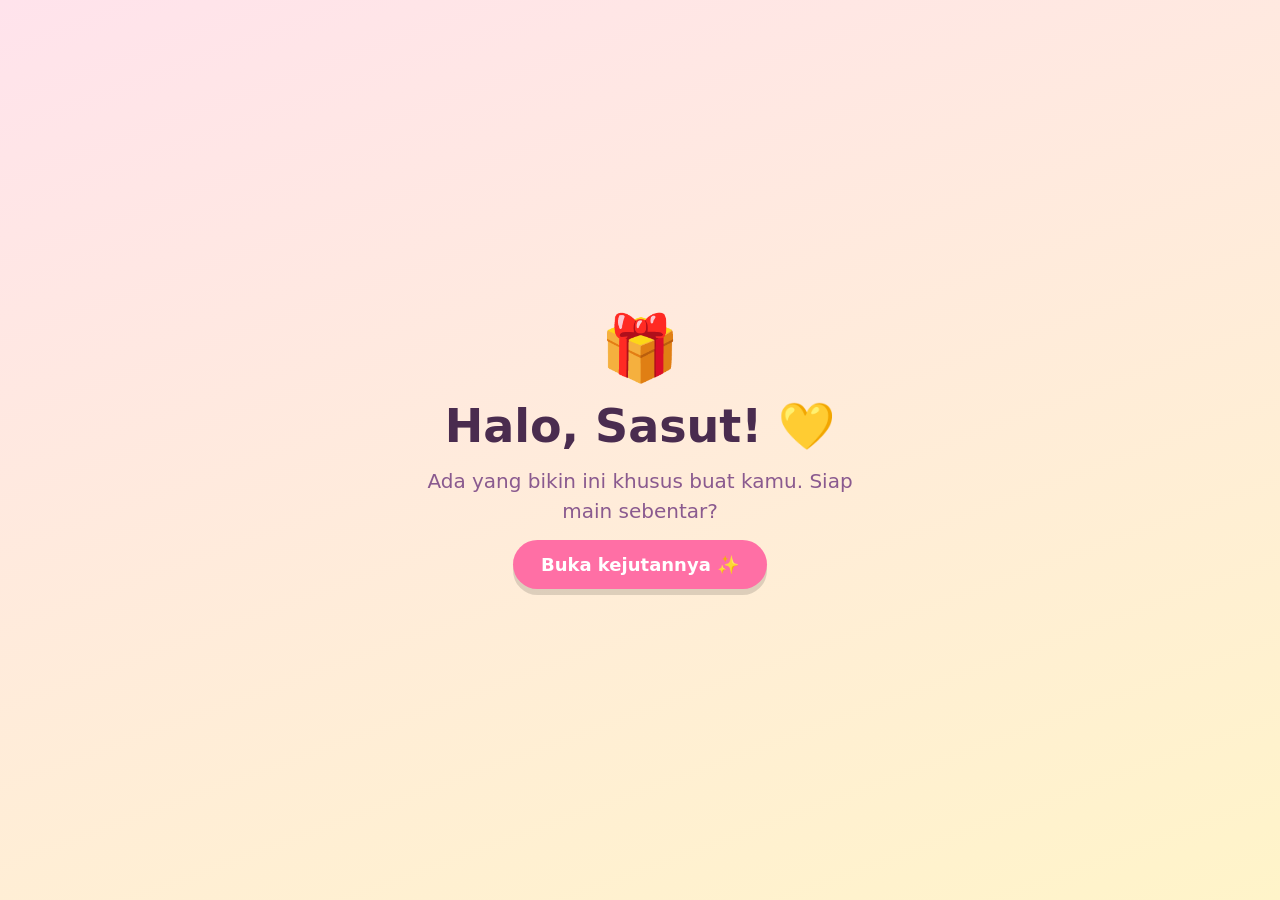
<file: index.html>
<!DOCTYPE html>
<html lang="id">
<head>
<meta charset="utf-8">
<meta name="viewport" content="width=device-width, initial-scale=1, viewport-fit=cover">
<title>Buat Sasut 💛</title>
<link rel="icon" href="data:image/svg+xml,%3Csvg xmlns='http://www.w3.org/2000/svg' viewBox='0 0 100 100'%3E%3Ctext y='.9em' font-size='90'%3E💛%3C/text%3E%3C/svg%3E">
<link rel="stylesheet" href="css/style.css">
</head>
<body>


<section class="scene on" id="s1">
  <div class="big">🎁</div>
  <h1>Halo, Sasut! 💛</h1>
  <p>Ada yang bikin ini khusus buat kamu. Siap main sebentar?</p>
  <button onclick="go('s2')">Buka kejutannya ✨</button>
</section>

<section class="scene" id="s2">
  <p class="count" id="cnt">Ketuk Mochi 7 kali ya!</p>
  <svg id="mochi" viewBox="0 0 200 190" onclick="tapMochi(event)" aria-label="Mochi si maskot">
    <ellipse cx="100" cy="178" rx="60" ry="8" fill="#0002"/>
    <path d="M100 18c58 0 84 40 84 84 0 42-34 68-84 68S16 144 16 102c0-44 26-84 84-84z" fill="#ffb3cf" stroke="#4a2c4f" stroke-width="5"/>
    <path d="M62 24c-8-16-4-24 4-20 6 3 8 12 6 20M138 24c8-16 4-24-4-20-6 3-8 12-6 20" fill="#ffb3cf" stroke="#4a2c4f" stroke-width="5" stroke-linecap="round"/>
    <g id="eyes"><circle cx="70" cy="95" r="10" fill="#4a2c4f"/><circle cx="130" cy="95" r="10" fill="#4a2c4f"/><circle cx="73" cy="91" r="3.5" fill="#fff"/><circle cx="133" cy="91" r="3.5" fill="#fff"/></g>
    <ellipse cx="48" cy="118" rx="14" ry="8" fill="#ff7fa8" opacity=".7"/><ellipse cx="152" cy="118" rx="14" ry="8" fill="#ff7fa8" opacity=".7"/>
    <path id="mouth" d="M84 122q16 16 32 0" fill="none" stroke="#4a2c4f" stroke-width="5" stroke-linecap="round"/>
  </svg>
  <div class="bubble" id="say">Halo! Aku Mochi. Aku dikirim buat nemenin kamu hari ini 🌸</div>
  <button id="next2" style="display:none" onclick="go('s3')">Lanjut ➜</button>
</section>

<section class="scene" id="s3">
  <div id="hud"><div class="bubble" id="say3" style="margin:auto">Pecahin 5 balon, ada pesan di dalamnya 🎈</div></div>
  <div id="sky"></div>
</section>

<section class="scene" id="s4">
  <div class="big">🥳</div>
  <h1>Sasut, kamu berharga.</h1>
  <p>Bukan karena dipilih siapa pun, tapi karena kamu memang kamu: orang yang tulus, yang bikin orang lain nyaman. Kalau lagi sedih, nangis aja dulu. Aku di sini, dan aku sayang kamu 💛</p>
  <div class="player">
    <div class="disc" id="disc">💿</div>
    <div class="ttl">Diri · Tulus</div>
    <input type="range" id="seek" min="0" max="100" value="0" step="0.1" aria-label="Posisi lagu">
    <div class="time"><span id="tcur">0:00</span><span id="tdur">0:00</span></div>
    <button id="pp" onclick="togglePlay()">▶ Putar lagu</button>
  </div>
  <button class="alt" onclick="confetti(80)">🎉 Meriahin lagi</button>
  <button class="alt" onclick="location.reload()">↺ Main dari awal</button>
</section>


<script src="js/app.js" defer></script>
</body>
</html>
</file>
<file: css/style.css>
:root{--bg1:#ffe3ec;--bg2:#fff4c9;--ink:#4a2c4f;--card:#ffffffcc;--btn:#ff6fa5;--btnink:#fff;--soft:#8a5a8f;
box-sizing:border-box;padding-top:env(safe-area-inset-top,0px);padding-bottom:env(safe-area-inset-bottom,0px)}
@media (prefers-color-scheme:dark){:root:not([data-theme="light"]){--bg1:#2b1535;--bg2:#3a2440;--ink:#ffeaf3;--card:#ffffff1f;--btn:#ff7fb0;--btnink:#2b1535;--soft:#e8b8d6}}
*{box-sizing:border-box}
html,body{height:100%;margin:0}
body{font-family:"Trebuchet MS","Segoe UI",system-ui,sans-serif;color:var(--ink);background:linear-gradient(160deg,var(--bg1),var(--bg2));overflow:hidden;position:relative}
.scene{position:absolute;inset:0;display:none;flex-direction:column;align-items:center;justify-content:center;text-align:center;padding:20px;gap:14px}
.scene.on{display:flex;animation:fade .5s ease}
@keyframes fade{from{opacity:0;transform:translateY(12px)}to{opacity:1;transform:none}}
h1{font-size:clamp(28px,7vw,46px);margin:0;line-height:1.15}
p{margin:0;font-size:clamp(16px,4vw,20px);max-width:460px;line-height:1.5;color:var(--soft)}
button,.btn{background:var(--btn);color:var(--btnink);border:0;border-radius:999px;padding:14px 28px;font:inherit;font-weight:700;font-size:18px;cursor:pointer;text-decoration:none;display:inline-block;box-shadow:0 6px 0 #0002;transition:transform .1s}
button:active,.btn:active{transform:translateY(4px);box-shadow:0 2px 0 #0002}
.alt{background:var(--card);color:var(--ink)}
#mochi{width:min(60vw,240px);cursor:pointer;-webkit-tap-highlight-color:transparent;animation:idle 2.4s ease-in-out infinite;touch-action:manipulation}
@keyframes idle{50%{transform:translateY(-8px) rotate(1.5deg)}}
#mochi.hop{animation:hop .5s ease}
@keyframes hop{30%{transform:translateY(-40px) scale(.95,1.1)}60%{transform:scale(1.12,.88)}100%{transform:none}}
.bubble{background:var(--card);border-radius:20px;padding:14px 18px;min-height:64px;max-width:380px;display:flex;align-items:center;justify-content:center;font-size:clamp(16px,4vw,19px);font-weight:600;backdrop-filter:blur(4px)}
.count{font-size:15px;color:var(--soft)}
.float{position:fixed;pointer-events:none;font-size:28px;animation:up 1.6s ease-out forwards;z-index:20}
@keyframes up{to{transform:translateY(-160px) scale(1.4);opacity:0}}
#sky{position:absolute;inset:0;overflow:hidden}
.balloon{position:absolute;bottom:-120px;width:70px;height:88px;border-radius:50% 50% 48% 48%;cursor:pointer;animation:rise linear forwards;display:flex;align-items:center;justify-content:center;font-size:26px;touch-action:manipulation}
.balloon::after{content:"";position:absolute;bottom:-28px;left:50%;width:2px;height:28px;background:#0004}
@keyframes rise{to{transform:translateY(-120vh) translateX(var(--dx))}}
.pop{animation:pop .25s ease-out forwards!important}
@keyframes pop{to{transform:scale(1.8);opacity:0}}
#hud{position:absolute;top:calc(env(safe-area-inset-top,0px) + 16px);left:0;right:0;text-align:center;z-index:5;padding:0 16px}
.conf{position:fixed;top:-20px;width:10px;height:14px;z-index:30;animation:fall linear forwards;pointer-events:none}
@keyframes fall{to{transform:translateY(110vh) rotate(720deg)}}
.big{font-size:64px;animation:idle 2s ease-in-out infinite}
.player{background:var(--card);border-radius:24px;padding:16px 20px;width:min(92vw,360px);display:flex;flex-direction:column;align-items:center;gap:8px;backdrop-filter:blur(4px)}
.disc{font-size:52px;line-height:1}
.disc.spin{animation:spin 3s linear infinite}
@keyframes spin{to{transform:rotate(360deg)}}
.ttl{font-weight:700}
#seek{width:100%;accent-color:var(--btn)}
.time{display:flex;justify-content:space-between;width:100%;font-size:13px;color:var(--soft)}
</file>
